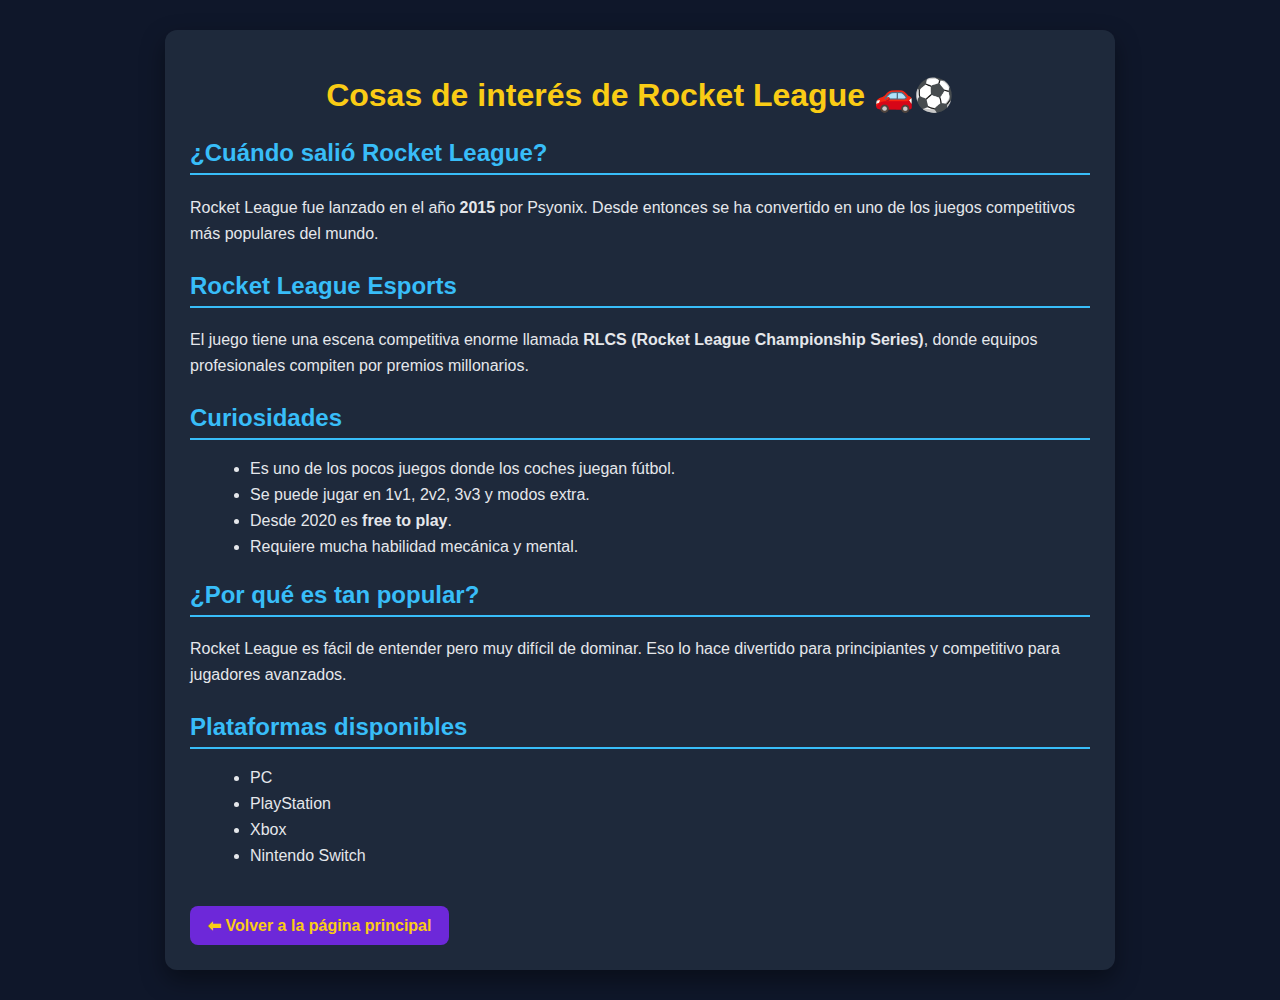
<file: otra_pagina.html>
﻿<!DOCTYPE html>
<html lang="es">
<head>
<meta charset="UTF-8">
<title>De interés - Rocket League</title>

<style>
body{
    font-family: Arial, sans-serif;
    background:#0f172a;
    margin:0;
    color:#e5e7eb;
}

.contenedor{
    max-width:900px;
    margin:30px auto;
    background:#1e293b;
    padding:25px;
    border-radius:12px;
    box-shadow:0 10px 25px rgba(0,0,0,0.4);
}

h1{
    text-align:center;
    color:#facc15;
    margin-bottom:20px;
}

h2{
    color:#38bdf8;
    border-bottom:2px solid #38bdf8;
    padding-bottom:6px;
    margin-top:25px;
}

p{
    line-height:1.6;
    margin:10px 0;
}

ul{
    margin-left:20px;
}

li{
    margin-bottom:8px;
}

a{
    color:#facc15;
    font-weight:bold;
    text-decoration:none;
}

.boton-volver{
    display:inline-block;
    margin-top:25px;
    background:#6d28d9;
    padding:10px 18px;
    border-radius:8px;
}

.boton-volver:hover{
    background:#5b21b6;
}
</style>
</head>

<body>

<div class="contenedor">

<h1>Cosas de interés de Rocket League 🚗⚽</h1>

<h2>¿Cuándo salió Rocket League?</h2>
<p>
Rocket League fue lanzado en el año <strong>2015</strong> por Psyonix. 
Desde entonces se ha convertido en uno de los juegos competitivos más populares del mundo.
</p>

<h2>Rocket League Esports</h2>
<p>
El juego tiene una escena competitiva enorme llamada <strong>RLCS (Rocket League Championship Series)</strong>,
donde equipos profesionales compiten por premios millonarios.
</p>

<h2>Curiosidades</h2>
<ul>
<li>Es uno de los pocos juegos donde los coches juegan fútbol.</li>
<li>Se puede jugar en 1v1, 2v2, 3v3 y modos extra.</li>
<li>Desde 2020 es <strong>free to play</strong>.</li>
<li>Requiere mucha habilidad mecánica y mental.</li>
</ul>

<h2>¿Por qué es tan popular?</h2>
<p>
Rocket League es fácil de entender pero muy difícil de dominar.  
Eso lo hace divertido para principiantes y competitivo para jugadores avanzados.
</p>

<h2>Plataformas disponibles</h2>
<ul>
<li>PC</li>
<li>PlayStation</li>
<li>Xbox</li>
<li>Nintendo Switch</li>
</ul>

<a href="index.html" class="boton-volver">
⬅ Volver a la página principal
</a>

</div>

</body>
</html>
</file>
